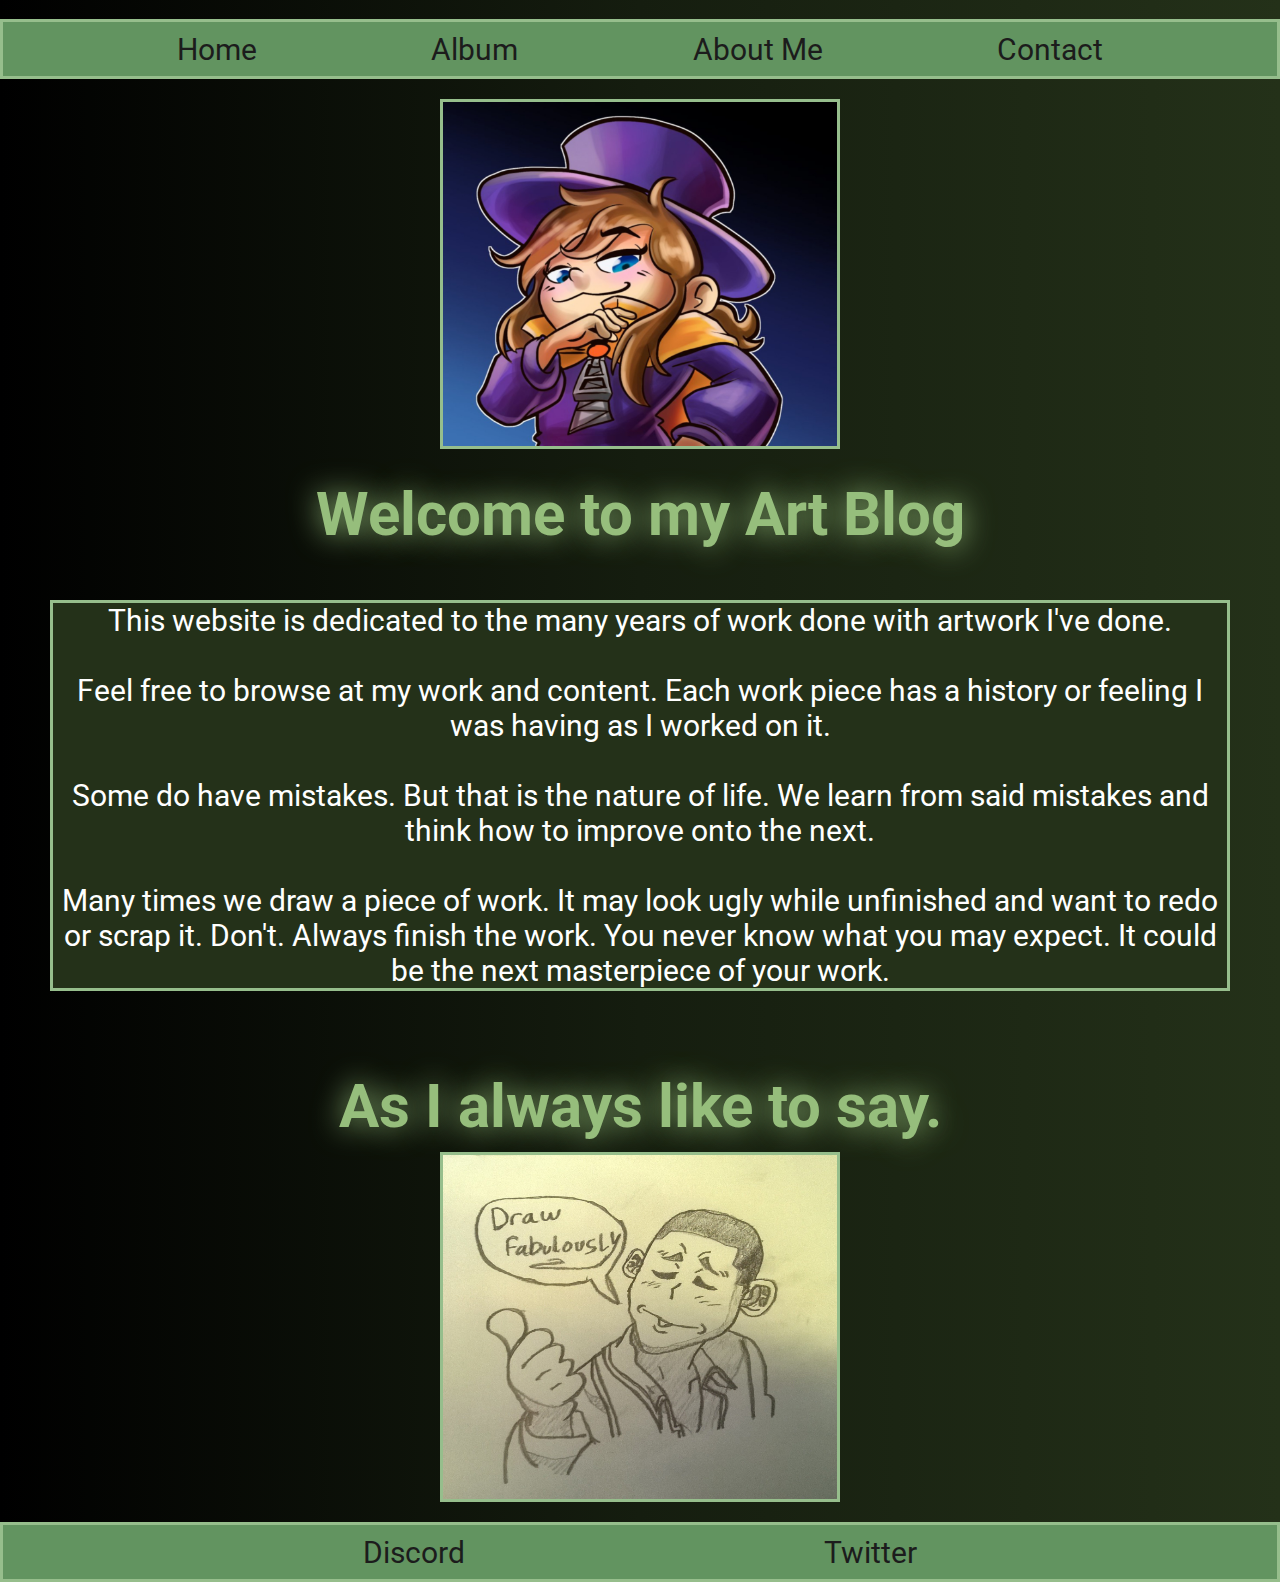
<file: index.html>
<!DOCTYPE html>
<html lang="en">
<head>
    <meta charset="UTF-8">
    <link rel="stylesheet" type="text/css" href="CSSMain.css">;
    <title>Art Blog - Home</title>
</head>
<body>
<background></background>
<div class="navbar">
    <a href="index.html"> <span>Home</span></a>
    <a href="Album.html"> <span>Album</span></a>
    <a href="AboutMe.html"> <span>About Me</span></a>
    <a href="Contact.html"> <span>Contact</span></a>
</div>
<!--^ Navbar ^-->
<div class="imghome">
    <img src="Images/Hat Kid Smug.jpg" alt="Smug Hat Kid">
</div>
<h1>Welcome to my Art Blog</h1>
<div class="paragraph">
    <p>This website is dedicated to the many years of work done with artwork I've done. <br><br> Feel free to browse at my work and content. Each work piece has a history or feeling I was having as I worked on it. <br><br> Some do have mistakes. But that is the nature of life. We learn from said mistakes and think how to improve onto the next. <br><br> Many times we draw a piece of work. It may look ugly while unfinished and want to redo or scrap it. Don't. Always finish the work. You never know what you may expect. It could be the next masterpiece of your work.</p>
</div>
<h1>As I always like to say.</h1>
<div class="index_end">
    <img src="Images/Img1.jpg" alt="Draw fabulously">
</div>
<!--^ Context ^-->
<div class="navbar">
    <a href="https://discord.com" target="_blank"> <span>Discord</span></a>
    <a href="https://twitter.com" target="_blank"> <span>Twitter</span></a>
</div>
<!--^ End Navbar ^-->
</background>
</body>
</html>
</file>
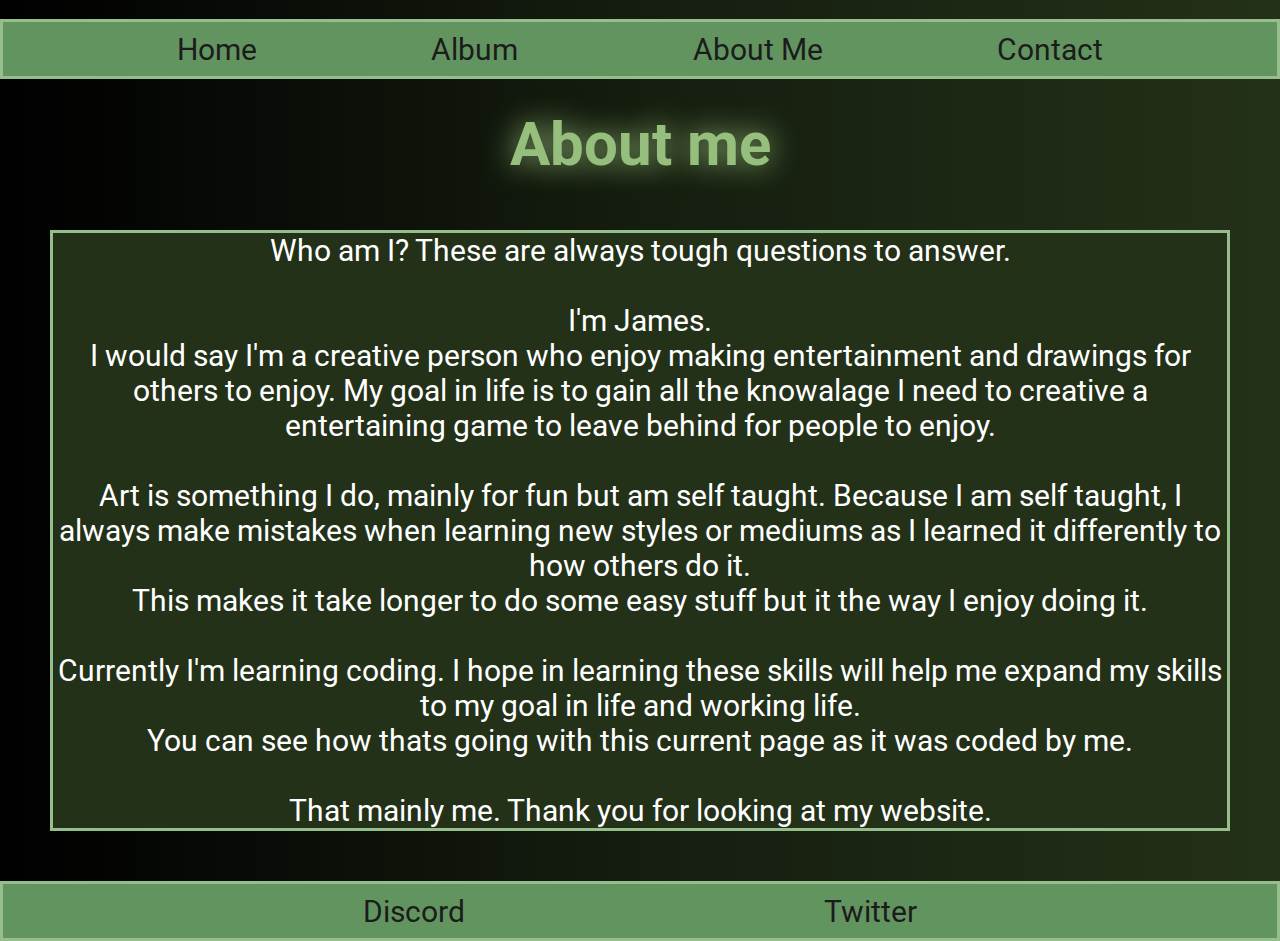
<file: AboutMe.html>
<!DOCTYPE html>
<html lang="en">
<head>
    <meta charset="UTF-8">
    <link rel="stylesheet" type="text/css" href="CSSMain.css">;
    <title>Art Blog - About Me</title>
</head>
<body>
<div class="navbar">
    <a href="index.html"> <span>Home</span></a>
    <a href="Album.html"> <span>Album</span></a>
    <a href="AboutMe.html"> <span>About Me</span></a>
    <a href="Contact.html"> <span>Contact</span></a>
</div>
<!--^ Navbar ^-->
<h1>About me</h1>
<div class="paragraph">
    <p>Who am I? These are always tough questions to answer. <br> <br>
    I'm James. <br>
    I would say I'm a creative person who enjoy making entertainment and drawings for others to enjoy. My goal in life is to gain all the knowalage I need to creative a entertaining game to leave behind for people to enjoy. <br> <br>
    Art is something I do, mainly for fun but am self taught. Because I am self taught, I always make mistakes when learning new styles or mediums as I learned it differently to how others do it. <br> 
    This makes it take longer to do some easy stuff but it the way I enjoy doing it. <br><br>
    Currently I'm learning coding. I hope in learning these skills will help me expand my skills to my goal in life and working life. <br>
    You can see how thats going with this current page as it was coded by me. <br><br>
    That mainly me. Thank you for looking at my website.
    </p>
</div>
<!--^ Content ^-->
<div class="navbar">
    <a href="https://discord.com" target="_blank"> <span>Discord</span></a>
    <a href="https://twitter.com" target="_blank"> <span>Twitter</span></a>
</div>
<!--^ End Navbar ^-->
</body>
</html>
</file>
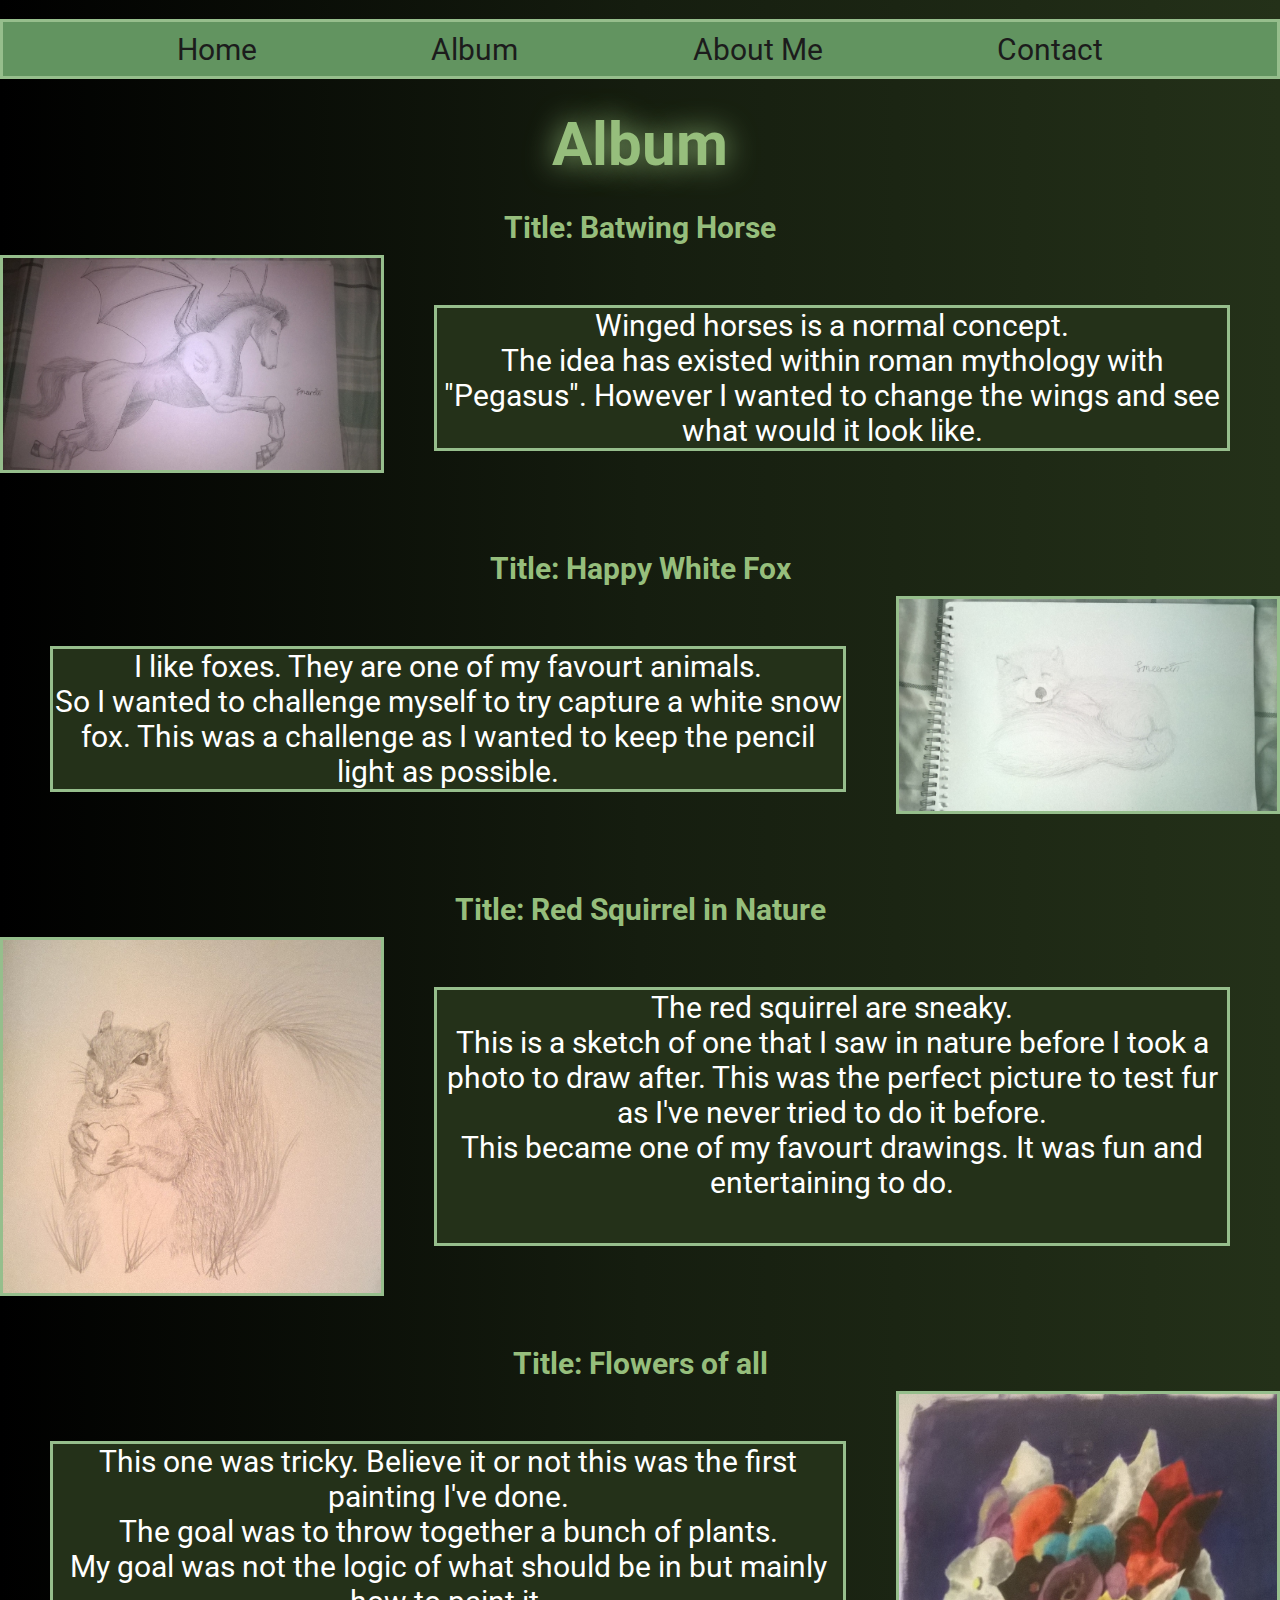
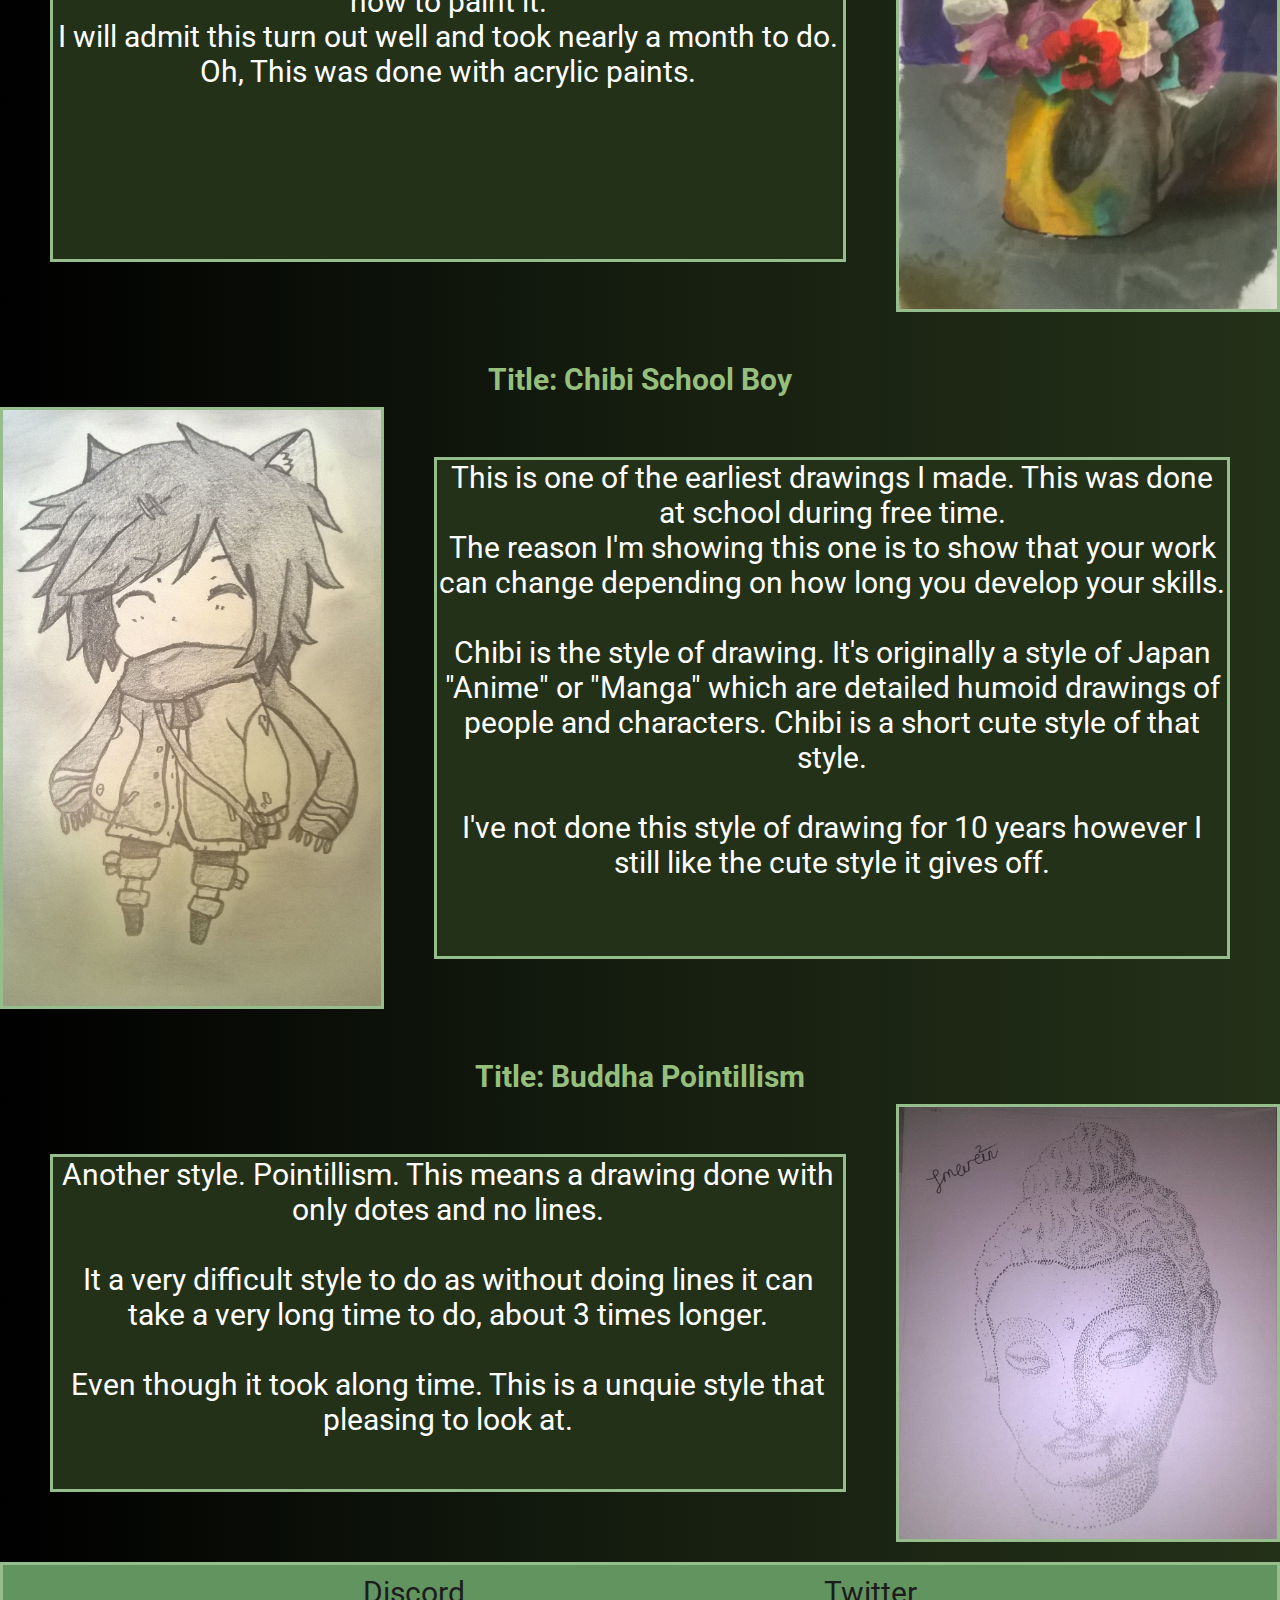
<file: Album.html>
<!DOCTYPE html>
<html lang="en">
<head>
    <meta charset="UTF-8">
    <link rel="stylesheet" type="text/css" href="CSSMain.css">;
    <title>Art Blog - Album</title>
</head>
<body>
<div class="navbar">
    <a href="index.html"> <span>Home</span></a>
    <a href="Album.html"> <span>Album</span></a>
    <a href="AboutMe.html"> <span>About Me</span></a>
    <a href="Contact.html"> <span>Contact</span></a>
</div>
<!--^ Navbar ^-->
<h1>Album</h1>
<h4>Title: Batwing Horse</h4>
<div class="imgshow">
    <img src="Images/Showcase/imgshow1.jpg" alt="Drawing Of Horse">
    <div class="paragraph">
        <p> Winged horses is a normal concept. <br>
            The idea has existed within roman mythology with "Pegasus". However I wanted to change the wings and see what would it look like. </p>
    </div>
</div>
<h4>Title: Happy White Fox</h4>
<div class="imgshow">
    <div class="paragraph">
        <p>I like foxes. They are one of my favourt animals. <br> 
        So I wanted to challenge myself to try capture a white snow fox. This was a challenge as I wanted to keep the pencil light as possible.</p>
    </div>
    <img src="Images/Showcase/imgshow2.jpg" alt="Hidden Snowy Fox">
</div>
<h4>Title: Red Squirrel in Nature</h4>
<div class="imgshow">
    <img src="Images/Showcase/imgshow3.jpg" alt="Squirrel With Nut">
    <div class="paragraph">
        <p>The red squirrel are sneaky. <br>
        This is a sketch of one that I saw in nature before I took a photo to draw after. This was the perfect picture to test fur as I've never tried to do it before. <br>
        This became one of my favourt drawings. It was fun and entertaining to do.</p>
    </div>
</div>
<h4>Title: Flowers of all</h4>
<div class="imgshow">
    <div class="paragraph">
        <p>This one was tricky. Believe it or not this was the first painting I've done. <br>
        The goal was to throw together a bunch of plants. <br>
        My goal was not the logic of what should be in but mainly how to paint it. <br>
        I will admit this turn out well and took nearly a month to do. <br>
        Oh, This was done with acrylic paints.</p>
    </div>
    <img src="Images/Showcase/imgshow4.jpg" alt="Hidden Snowy Fox">
</div>
<h4>Title: Chibi School Boy</h4>
<div class="imgshow">
    <img src="Images/Showcase/imgshow5.jpg" alt="Chibi Drawing">
    <div class="paragraph">
        <p>This is one of the earliest drawings I made. This was done at school during free time. <br> 
        The reason I'm showing this one is to show that your work can change depending on how long you develop your skills. <br> <br>
        Chibi is the style of drawing. It's originally a style of Japan "Anime" or "Manga" which are detailed humoid drawings of people and characters. Chibi is a short cute style of that style. <br> <br>
        I've not done this style of drawing for 10 years however I still like the cute style it gives off.
        </p>
    </div>
</div>
<h4>Title: Buddha Pointillism</h4>
<div class="imgshow">
    <div class="paragraph">
        <p>Another style. Pointillism. This means a drawing done with only dotes and no lines. <br> <br>
        It a very difficult style to do as without doing lines it can take a very long time to do, about 3 times longer. <br> <br>
        Even though it took along time. This is a unquie style that pleasing to look at.</p>
    </div>
    <img src="Images/Showcase/imgshow6.jpg" alt="Buddha Pointillism">
</div>
<!--^ Context ^-->
<div class="navbar">
    <a href="https://discord.com" target="_blank"> <span>Discord</span></a>
    <a href="https://twitter.com" target="_blank"> <span>Twitter</span></a>
</div>
<!--^ End Navbar ^-->
</body>
</html>
</file>
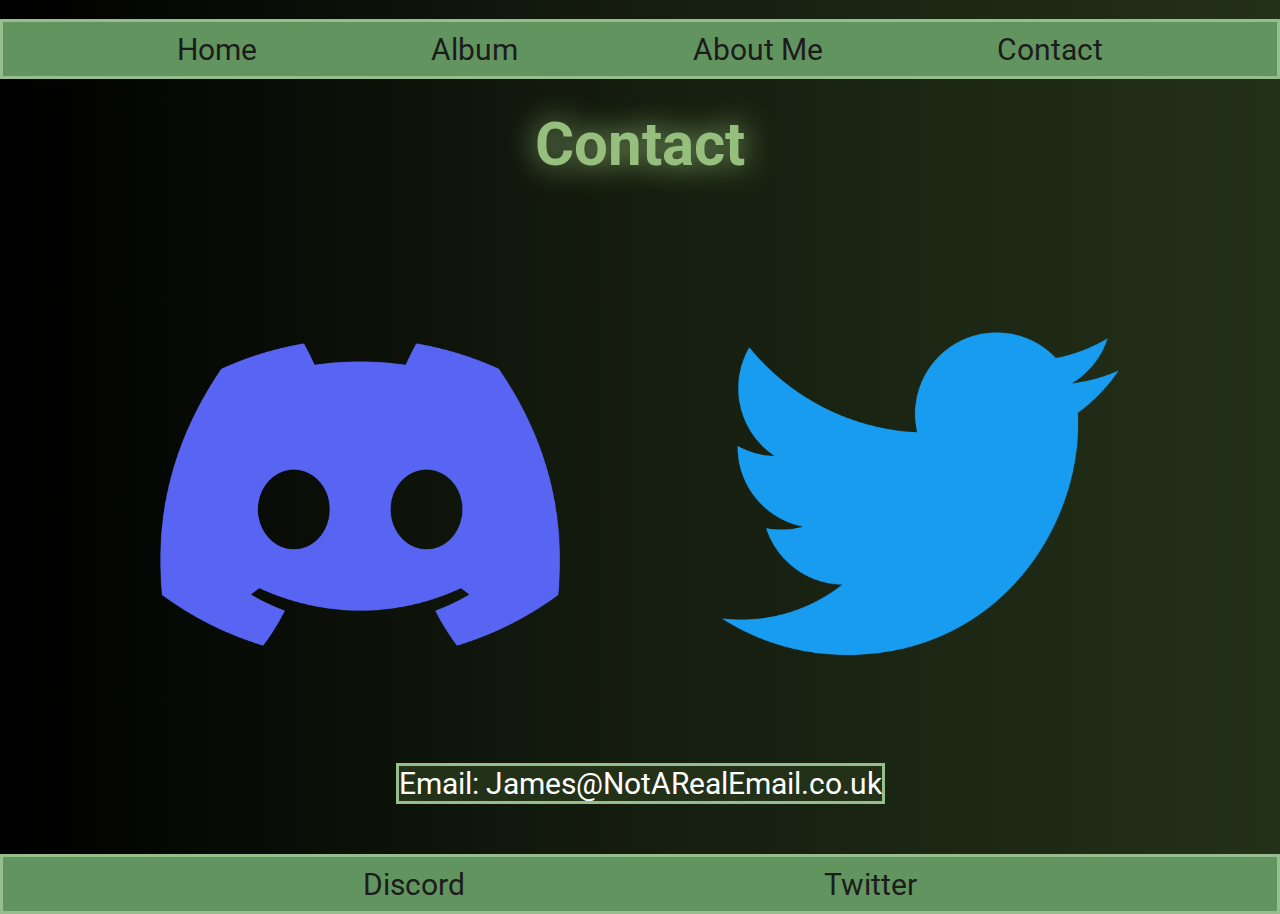
<file: Contact.html>
<!DOCTYPE html>
<html lang="en">
<head>
    <meta charset="UTF-8">
    <link rel="stylesheet" type="text/css" href="CSSMain.css">;
    <title>Art Blog - Contact</title>
</head>
<body>
<div class="navbar">
    <a href="index.html"> <span>Home</span></a>
    <a href="Album.html"> <span>Album</span></a>
    <a href="AboutMe.html"> <span>About Me</span></a>
    <a href="Contact.html"> <span>Contact</span></a>
</div>
<!--^ Navbar ^-->
<h1>Contact</h1>
<div class="contact">
    <a href="https://discord.com" target="_blank">
        <img src="Images/Discord_Icon.png" alt="Discord" width="400" hight="300" alt=""></a>
    <a href="https://twitter.com">
        <img src="Images/Twitter_logo.png" alt="Twitter" width="400" hight="300" alt=""></a>
</div>
<div class="paragraph">
    <p>Email: James@NotARealEmail.co.uk</p>
</div>
<!--^ Context ^-->
<div class="navbar">
    <a href="https://discord.com" target="_blank"> <span>Discord</span></a>
    <a href="https://twitter.com" target="_blank"> <span>Twitter</span></a>
</div>
<!--^ End Navbar ^-->
</body>
</html>
</file>
<file: CSSMain.css>
@import url('https://fonts.googleapis.com/css2?family=Roboto&display=swap');

*{
    box-sizing: border-box;
    margin: 0;
    padding: 0;
}

body{
    height: 100px;
    background-color: rgb(0, 0, 0);
    background-image:
    linear-gradient(
        to right, 
        #000000, 
        #151d0f, 
        #243119
    );
    font-family: 'Roboto', sans-serif;
}

/*^ Background Stuff ^*/

.navbar{
    display: flex;
    justify-content: space-evenly;
    background: #629460;
    border-style: solid;
    border-color: #96BE8C;
    height: 60px;
    padding-top: 10px;
}
/*^^ This effect the entire navbar the "." in front is telling CSS to look into HTML for a div class = "navbar" which has four lines of text under it in HTML. The lines are links that connected to the page which can only be done on HTML. With CSS the code above it moving & changing it while keeping it as a link when clicked. ^^*/

.navbar a{
    cursor: pointer;
    font-size: 30px;
    color:#1c1c1c;
    text-decoration: none;
    
}
/*^^ This is looking for the command </a>  and changing the stuff inside to what is written within navbar. It's usefull for adding addition commands without effecting everything*/

.navbar span{
    transition: 0.5s;
}
/*^^ Like the <a>   </a> command  above this is looking for a custom command I made called <span>      </span> This does nothing however adding this in css gives it a command to whats between it.  */

.navbar span:hover{
    color:#ffffff;
    text-shadow: 0 0 10px #fff,
                 0 0 20px #fff,
                 0 0 40px #fff,
                 0 0 80px #fff,
                 0 0 120px #fff;
}
/*^^ Navbar  ^^*/

h1{
    display: flex;
    justify-content: center;
    text-shadow: 0 0 30px #96BE7C;
    color:#96BE7C;
    font-size: 60px;
    padding-top: 30px;
}

h4{
    display: flex;
    justify-content: center;
    color:#96BE7C;
    font-size: 30px;
    padding-top: 30px;
}

.paragraph{
    display: flex;
    color: #ffffff;
    justify-content: center;
    text-align: center;
    font-size: 30px;
    padding: 50px;
}

.paragraph p{
    background: #243119;
    border-style: solid;
    border-color: #96BE8C;
}

/*^^ Text Related Stuff ^^*/

.imghome{
    display: flex;
    justify-content: center;
    padding-top: 20px;
}

.imghome img{
    height: 350px;
    width: 400px;
    border-style: solid;
    border-color: #96BE8C;
}

.index_end{
    display: flex;
    justify-content: center;
    padding-top: 10px;
    padding-bottom: 20px;
}

.index_end img{
    height: 350px;
    width: 400px;
    border-style: solid;
    border-color: #96BE8C;
}
.contact{
    padding-top: 150px;
    padding-bottom: 50px;
    display: flex;
    justify-content: space-evenly;
    align-items: center
}

/*^^ Index Images ^^*/

.imgshow{
    display: flex;
    justify-content: center;
    padding-top: 10px;
    padding-bottom: 20px;
    
}

.imgshow img:hover{
    width: 800px;
    height: auto;
    transition: 0.5s;
}



.imgshow img{
    height: 30%;
    width: 30%;
    border-style: solid;
    border-color: #96BE8C;
}

/*^^ Showcase Images ^^*/
</file>
